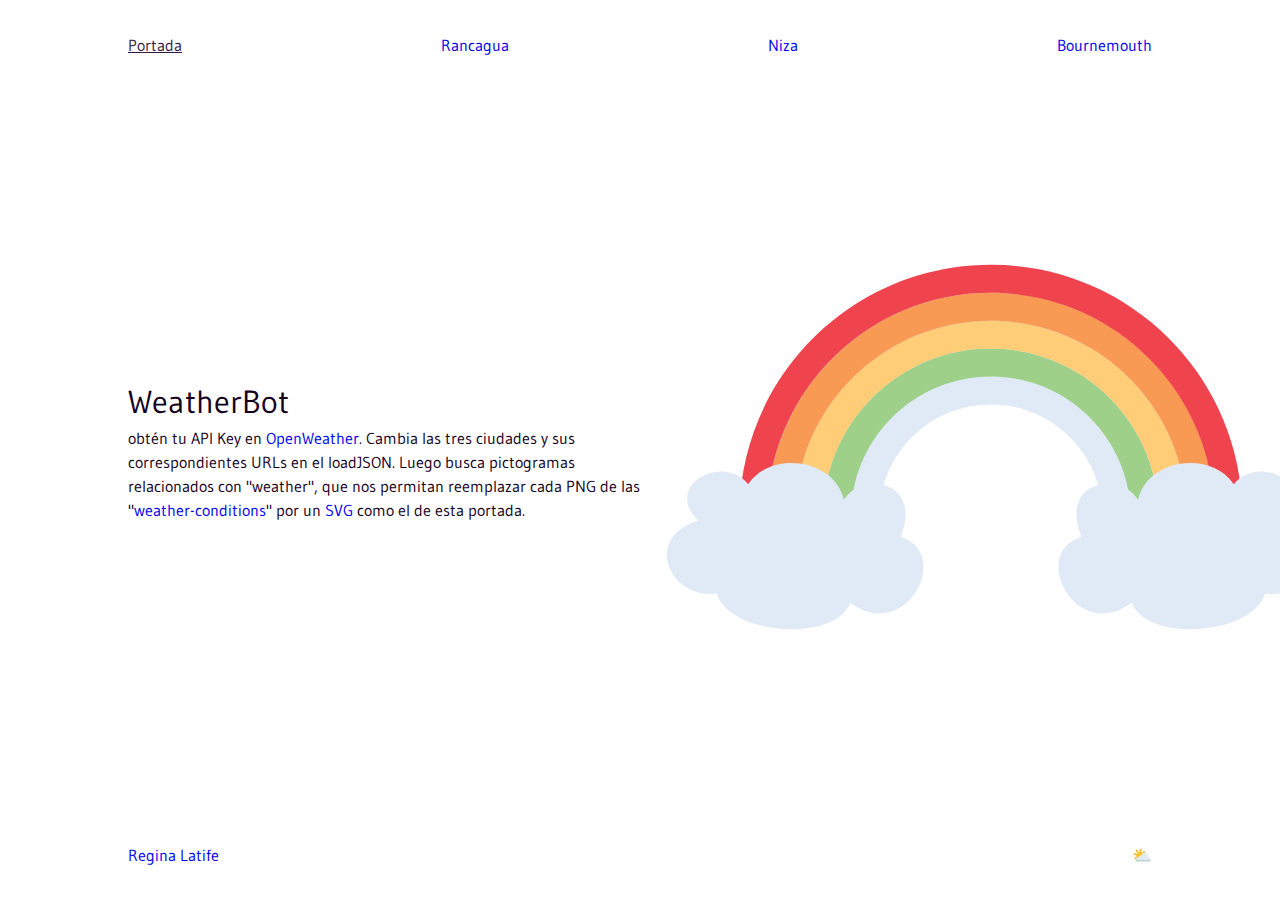
<file: index.html>
<!DOCTYPE html>
<html lang="es">
    <head>
        <meta charset="utf-8" />
        <meta name="viewport" content="width=device-width, initial-scale=1" />
        <meta name="author" content="Regina Latife" />
        <meta name="description" content="Diseño y nuevos medios" />
        <title>⛅</title>
        <link rel="stylesheet" href="style.css" />
    </head>
    <body>
        <div class="container">
            <nav>
                <p><a href="index.html" class="active">Portada</a> <a href="page.html?x=1">Rancagua</a> <a href="page.html?x=2">Niza</a> <a href="page.html?x=3">Bournemouth</a></p>
            </nav>
            <main>
                <div>
                    <h1>WeatherBot</h1>
                    <p>obtén tu API Key en <a href="https://openweathermap.org/api">OpenWeather</a>. Cambia las tres ciudades y sus correspondientes URLs en el loadJSON. Luego busca pictogramas relacionados con "weather", que nos permitan reemplazar cada PNG de las "<a href="https://openweathermap.org/weather-conditions">weather-conditions</a>" por un <a href="https://css-tricks.com/using-svg/">SVG</a> como el de esta portada.</p>
                </div>
                <div>
                    <img src="images/rainbow.svg" alt="un hermoso arcoiris">
                </div>
            </main>
            <footer>
                <p><a href="#">Regina Latife</a> <a href="#">⛅</a></p>
            </footer>
        </div>
    </body>
</html>
</file>
<file: style.css>
@charset "UTF-8";

@import url('https://fonts.googleapis.com/css2?family=Work+Sans:ital@0;1&display=swap');
@import url('https://fonts.googleapis.com/css2?family=Gloria+Hallelujah&family=Gudea:wght@700&family=Playfair+Display&display=swap');

* {
    margin: 0;
    padding: 0;
    font-weight: 400;
}

html, body{
    min-height: 100%;
}

body {
    font-family: 'Gudea', sans-serif;
    background-image: url("https://wallpaperaccess.com/full/3490461.jpg");
    color: #15001c;

}

a {
    color: ##6060d1;
    text-decoration: none;
}

a:hover, a.active {
    color: #361942;
    transition: color ease .5s;
}

div.container {
    width: 80vw;
    margin: 0 auto;
}

nav, footer {
    width: 100%;
    min-height: 10vh;
    display: flex;
}

nav p, footer p {
    width: 100%;
    display: flex;
    justify-content: space-between;
    margin:auto;
}

.active {
    text-decoration: underline;
    color: black;
}

main {
    display: flex;
    flex-direction: row;
    flex-wrap: wrap;    
    height: 80vh;
}

main div {
    width: 50%;
    margin:auto;
    line-height: 1.5;
    text-align: right;
}

main div:first-child h1, main div:first-child p{
    text-align: left;
}

main div img{
    height:50vh;
    width:auto;
    margin: 0 auto;
}

@media (orientation:portrait){

    main {
        display: flex;
        flex-direction: row;
        flex-wrap: wrap;    
        height: auto;
        min-height: 80vh
    }

    main div {
        width: 100%;
        margin:auto;
        line-height: 1.5;
        text-align: center;
    }

    main div img{
        max-width:100vw;
        height:auto;
        margin: 1rem 0;
    }   

}
</file>
